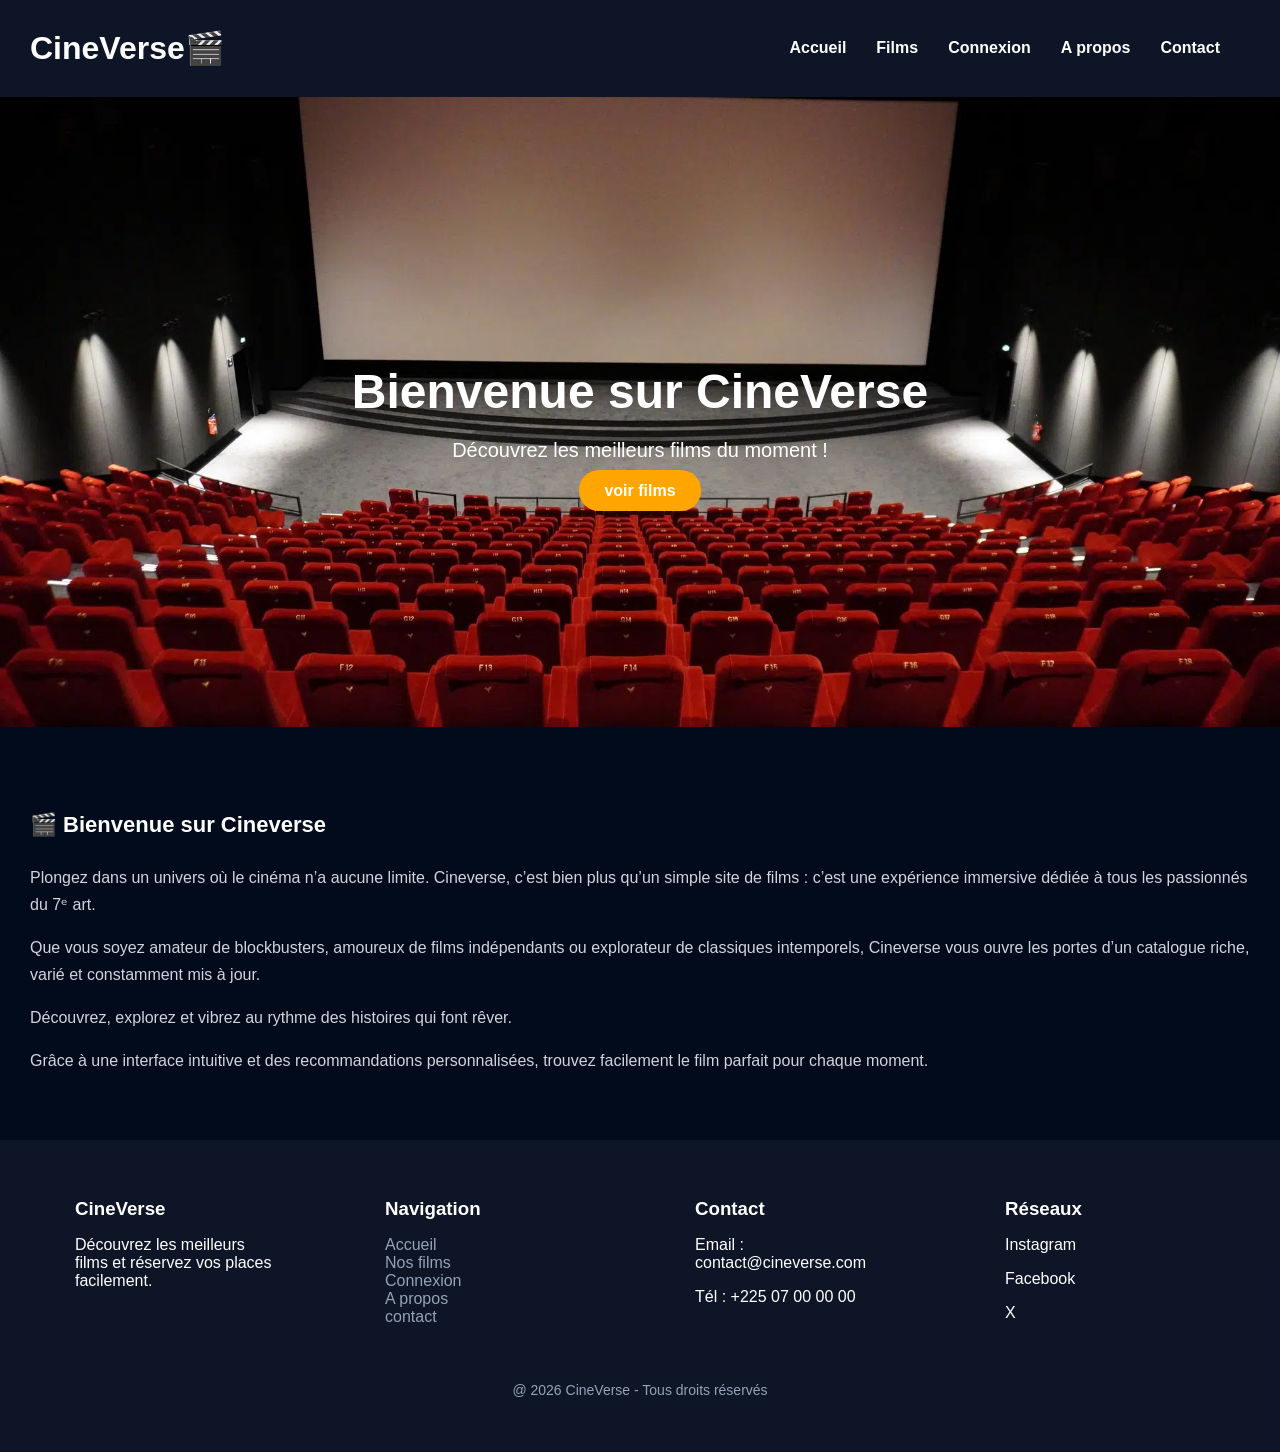
<file: index.html>
<!DOCTYPE html>
<html lang="en">
<head>
    <meta charset="UTF-8">
    <meta name="viewport" content="width=device-width, initial-scale=1.0">
    <title>CineVerse</title>
    <link rel="stylesheet" href="style.css">
</head>
<body>

<header>
    <h1>CineVerse🎬</h1>
    <nav>
        <a href="index.html">Accueil</a>
        <a href="services.html">Films</a>
        <a href="login.html">Connexion</a>
        <a href="apropos.html">A propos</a>
        <a href="contact.html">Contact</a>
    </nav>
</header>

<section class="hero">
    <div class="overlay">
        <h1>Bienvenue sur CineVerse</h1>
        <p>Découvrez les meilleurs films du moment !</p>
        <a href="services.html" class="btn">voir films</a>
    </div>
</section>

 <section class="bienvenue">
            <h4>🎬 Bienvenue sur Cineverse</h4>
            <p>Plongez dans un univers où le cinéma n’a aucune limite. Cineverse, 
               c’est bien plus qu’un simple site de films : c’est une expérience immersive dédiée à tous les passionnés du 7ᵉ art.</p>
            <p>Que vous soyez amateur de blockbusters, amoureux de films indépendants ou explorateur de classiques intemporels,
                 Cineverse vous ouvre les portes d’un catalogue riche, varié et constamment mis à jour.</p>
            <p>Découvrez, explorez et vibrez au rythme des histoires qui font rêver. </p>
             <p> Grâce à une interface intuitive et des recommandations personnalisées, trouvez facilement le film parfait pour chaque moment.</p>
        </section>
<footer>
    <div class="footer-container">
        <div class="footer-section">
            <h3>CineVerse</h3>
            <p>Découvrez les meilleurs films et réservez vos places facilement.</p>
        </div>
        <div class="footer-section">
            <h3>Navigation</h3>
            <ul>
                <li><a href="index.html">Accueil</a></li>
                <li><a href="services.html">Nos films</a></li>
                <li><a href="login.html">Connexion</a></li>
                <li><a href="apropos.html">A propos</a></li>
                <li><a href="contact.html">contact</a></li>
                
            </ul>
        </div>
        <div class="footer-section">
            <h3>Contact</h3>
            <p>Email : contact@cineverse.com</p>
            <p>Tél : +225 07 00 00 00</p>
        </div>

        <div class="footer-section">
            <h3>Réseaux</h3>
            <p>Instagram</p>
            <p>Facebook</p>
            <p>X</p>
        </div>
        
    </div>
    <p class="copyright">@ 2026 CineVerse - Tous droits réservés</p>
</footer>

</body>
</html>
</file>
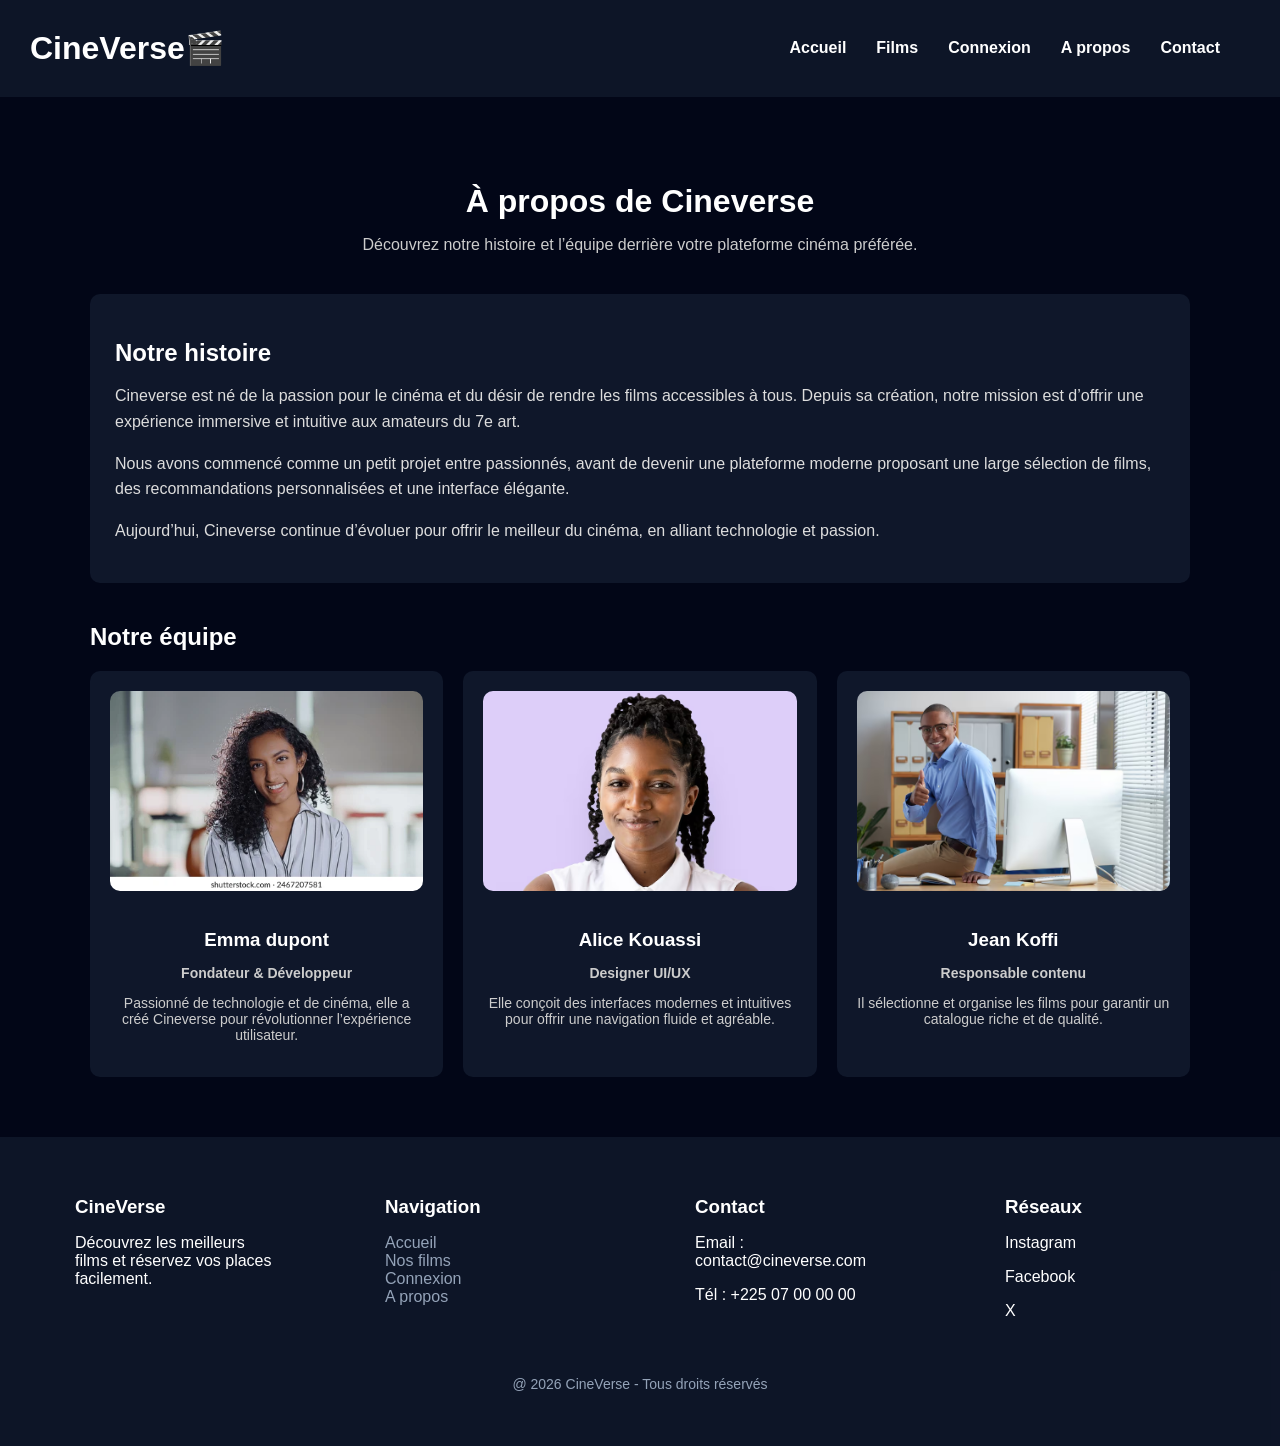
<file: apropos.html>
<!DOCTYPE html>
<html lang="fr">
<head>
    <meta charset="UTF-8">
    <title>À propos - Cineverse</title>
    <link rel="stylesheet" href="style.css">
</head>
<body>
    <header>
    <h1>CineVerse🎬</h1>
    <nav>
        <a href="index.html">Accueil</a>
        <a href="services.html">Films</a>
        <a href="login.html">Connexion</a>
        <a href="apropos.html">A propos</a>
        <a href="contact.html">Contact</a>
    </nav>
</header>

    <section class="apropos">
        <div class="container">

            <h1>À propos de Cineverse</h1>
            <p class="subtitle">Découvrez notre histoire et l’équipe derrière votre plateforme cinéma préférée.</p>

            <div class="histoire">
                <h2>Notre histoire</h2>
                <p>
                    Cineverse est né de la passion pour le cinéma et du désir de rendre les films accessibles à tous.
                    Depuis sa création, notre mission est d’offrir une expérience immersive et intuitive aux amateurs du 7e art.
                </p>

                <p>
                    Nous avons commencé comme un petit projet entre passionnés, avant de devenir une plateforme moderne
                    proposant une large sélection de films, des recommandations personnalisées et une interface élégante.
                </p>

                <p>
                    Aujourd’hui, Cineverse continue d’évoluer pour offrir le meilleur du cinéma, en alliant technologie et passion.
                </p>
            </div>

            <div class="equipe">
                <h2>Notre équipe</h2>

                <div class="team">

                    <div class="membre">
                        <img src="images/photo-profil.webp" alt="">
                        <h3>Emma dupont</h3>
                        <p class="role">Fondateur & Développeur</p>
                        <p>Passionné de technologie et de cinéma, elle a créé Cineverse pour révolutionner l’expérience utilisateur.</p>
                    </div>

                    <div class="membre">
                        <img src="images/photo-alice.avif" alt="">
                        <h3>Alice Kouassi</h3>
                        <p class="role">Designer UI/UX</p>
                        <p>Elle conçoit des interfaces modernes et intuitives pour offrir une navigation fluide et agréable.</p>
                    </div>

                    <div class="membre">
                        <img src="images/jean-equipe.avif" alt="">
                        <h3>Jean Koffi</h3>
                        <p class="role">Responsable contenu</p>
                        <p>Il sélectionne et organise les films pour garantir un catalogue riche et de qualité.</p>
                    </div>

                </div>
            </div>

        </div>
    </section>
    <footer>
    <div class="footer-container">
        <div class="footer-section">
            <h3>CineVerse</h3>
            <p>Découvrez les meilleurs films et réservez vos places facilement.</p>
        </div>
        <div class="footer-section">
            <h3>Navigation</h3>
            <ul>
                <li><a href="index.html">Accueil</a></li>
                <li><a href="services.html">Nos films</a></li>
                <li><a href="login.html">Connexion</a></li>
                <li><a href="apropos.html">A propos</a></li>
                
            </ul>
        </div>
        <div class="footer-section">
            <h3>Contact</h3>
            <p>Email : contact@cineverse.com</p>
            <p>Tél : +225 07 00 00 00</p>
        </div>

        <div class="footer-section">
            <h3>Réseaux</h3>
            <p>Instagram</p>
            <p>Facebook</p>
            <p>X</p>
        </div>
        
    </div>
    <p class="copyright">@ 2026 CineVerse - Tous droits réservés</p>
</footer>

</body>
</html>
</file>
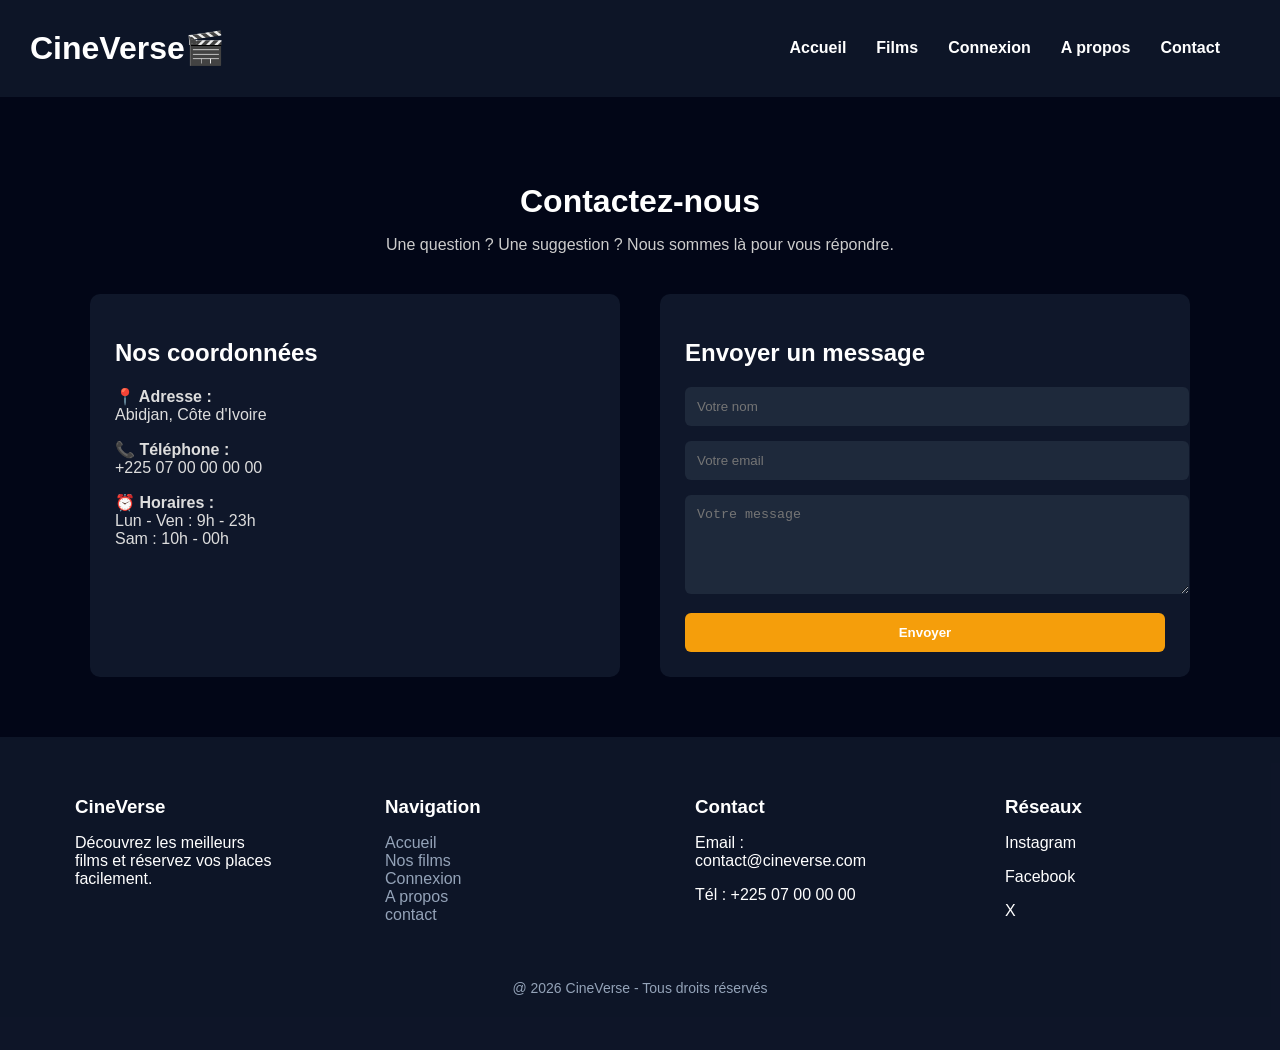
<file: contact.html>
<!DOCTYPE html>
<html lang="fr">
<head>
    <meta charset="UTF-8">
    <title>Contact - Cineverse</title>
    <link rel="stylesheet" href="style.css">
</head>
<body>
    <header>
    <h1>CineVerse🎬</h1>
    <nav>
        <a href="index.html">Accueil</a>
        <a href="services.html">Films</a>
        <a href="login.html">Connexion</a>
        <a href="apropos.html">A propos</a>
        <a href="contact.html">Contact</a>
    </nav>
</header>

    <section class="contact">
        <div class="container">

            <h1>Contactez-nous</h1>
            <p class="subtitle">Une question ? Une suggestion ? Nous sommes là pour vous répondre.</p>

            <div class="contact-content">

                <div class="contact-info">
                    <h2>Nos coordonnées</h2>

                    <p><strong>📍 Adresse :</strong><br>
                    Abidjan, Côte d'Ivoire</p>

                    <p><strong>📞 Téléphone :</strong><br>
                    +225 07 00 00 00 00</p>

                    <p><strong>⏰ Horaires :</strong><br>
                    Lun - Ven : 9h - 23h<br>
                    Sam : 10h - 00h</p>
                </div>

                <div class="contact-form">
                    <h2>Envoyer un message</h2>

                    <form>
                        <input type="text" placeholder="Votre nom" required>
                        <input type="email" placeholder="Votre email" required>
                        <textarea placeholder="Votre message" rows="5" required></textarea>
                        <button type="submit">Envoyer</button>
                    </form>

                </div>

            </div>

        </div>
    </section>
    
<footer>
    <div class="footer-container">
        <div class="footer-section">
            <h3>CineVerse</h3>
            <p>Découvrez les meilleurs films et réservez vos places facilement.</p>
        </div>
        <div class="footer-section">
            <h3>Navigation</h3>
            <ul>
                <li><a href="index.html">Accueil</a></li>
                <li><a href="services.html">Nos films</a></li>
                <li><a href="login.html">Connexion</a></li>
                <li><a href="apropos.html">A propos</a></li>
                <li><a href="contact.html">contact</a></li>
                
            </ul>
        </div>
        <div class="footer-section">
            <h3>Contact</h3>
            <p>Email : contact@cineverse.com</p>
            <p>Tél : +225 07 00 00 00</p>
        </div>

        <div class="footer-section">
            <h3>Réseaux</h3>
            <p>Instagram</p>
            <p>Facebook</p>
            <p>X</p>
        </div>
        
    </div>
    <p class="copyright">@ 2026 CineVerse - Tous droits réservés</p>
</footer>

</body>
</html>
</file>
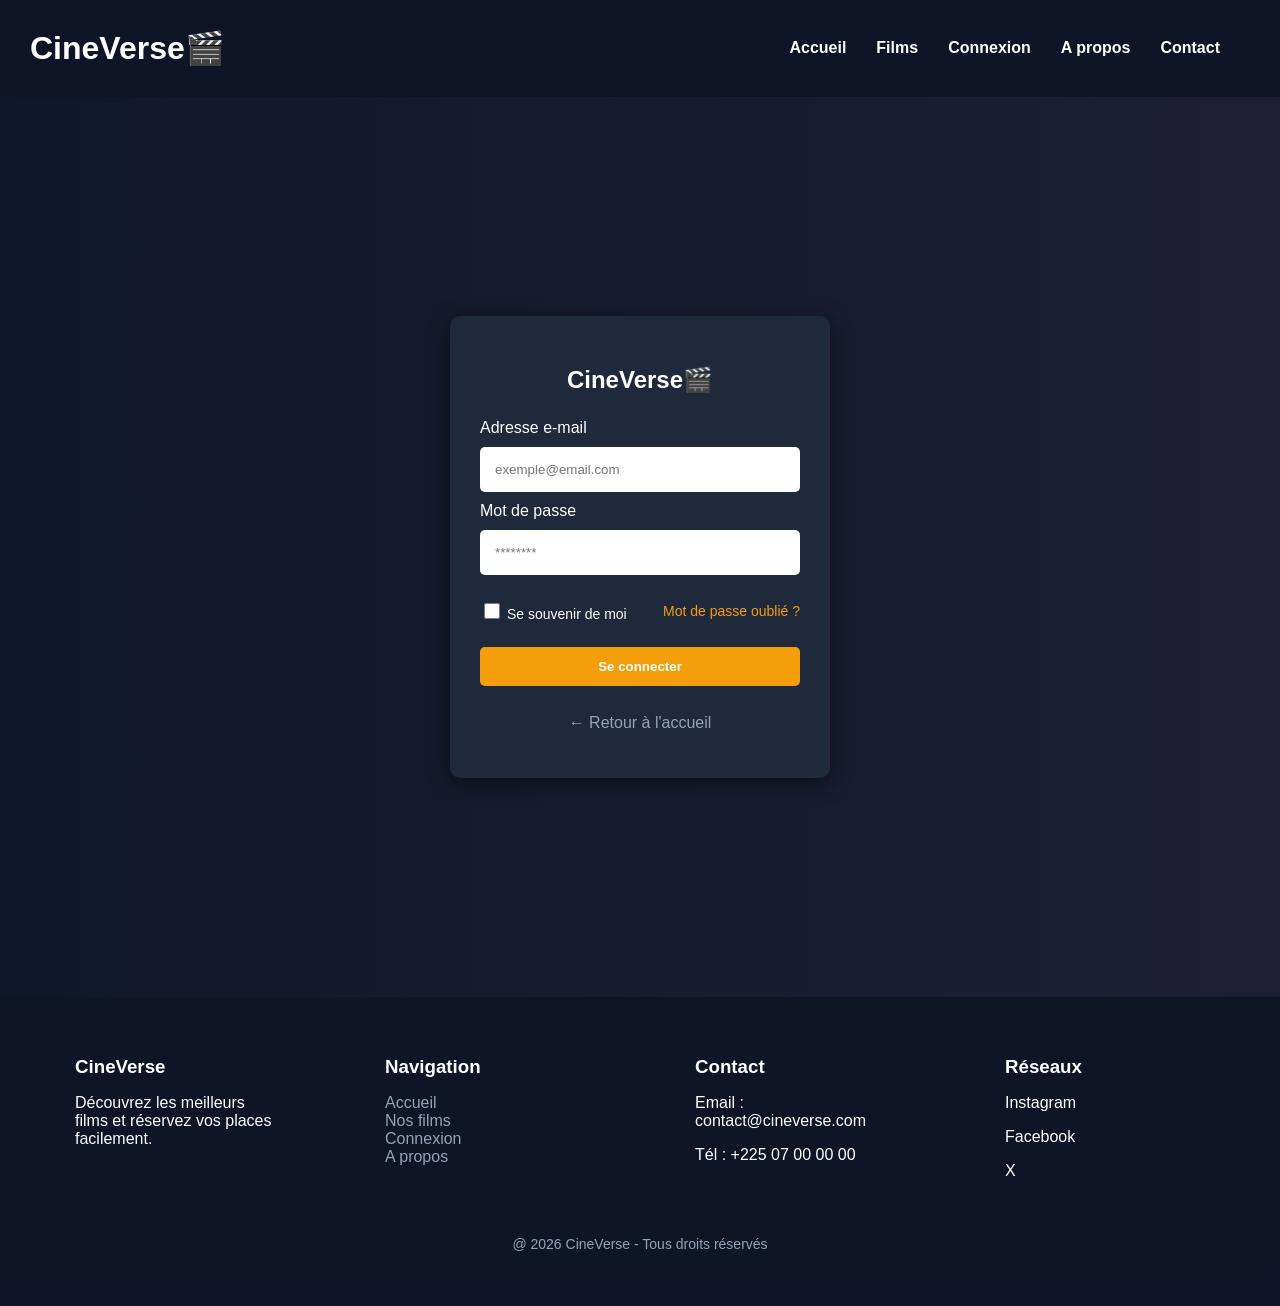
<file: login.html>
<!DOCTYPE html>
<html lang="en">
<head>
    <meta charset="UTF-8">
    <meta name="viewport" content="width=device-width, initial-scale=1.0">
    <title>Se connecter</title>
    <link rel="stylesheet" href="style.css">
</head>
<body>
<header>
    <h1>CineVerse🎬</h1>
    <nav>
        <a href="index.html">Accueil</a>
        <a href="services.html">Films</a>
        <a href="login.html">Connexion</a>
        <a href="apropos.html">A propos</a>
        <a href="contact.html">Contact</a>
    </nav>
</header>
<div class="login-container">
    <form class="login-form">
        <h2> CineVerse🎬</h2>

        <label for="email">Adresse e-mail</label>
        <input type="email" id="email" placeholder="exemple@email.com" required>

        <label for="password">Mot de passe</label>
        <input type="password" id="password" placeholder="********" required minlength="6">

        <div class="options">
            <label><input type="checkbox"> Se souvenir de moi</label>
            <a href="#">Mot de passe oublié ?</a>
        </div>

        <button type="submit">Se connecter</button>

        <p class="back">
            <a href="index.html">← Retour à l'accueil</a>
        </p>
    </form>
</div>
<footer>
    <div class="footer-container">
        <div class="footer-section">
            <h3>CineVerse</h3>
            <p>Découvrez les meilleurs films et réservez vos places facilement.</p>
        </div>
        <div class="footer-section">
            <h3>Navigation</h3>
            <ul>
                <li><a href="index.html">Accueil</a></li>
                <li><a href="services.html">Nos films</a></li>
                <li><a href="login.html">Connexion</a></li>
                <li><a href="apropos.html">A propos</a></li>
                
            </ul>
        </div>
        <div class="footer-section">
            <h3>Contact</h3>
            <p>Email : contact@cineverse.com</p>
            <p>Tél : +225 07 00 00 00</p>
        </div>

        <div class="footer-section">
            <h3>Réseaux</h3>
            <p>Instagram</p>
            <p>Facebook</p>
            <p>X</p>
        </div>
        
    </div>
    <p class="copyright">@ 2026 CineVerse - Tous droits réservés</p>
</footer>

</body>
</html>
</file>
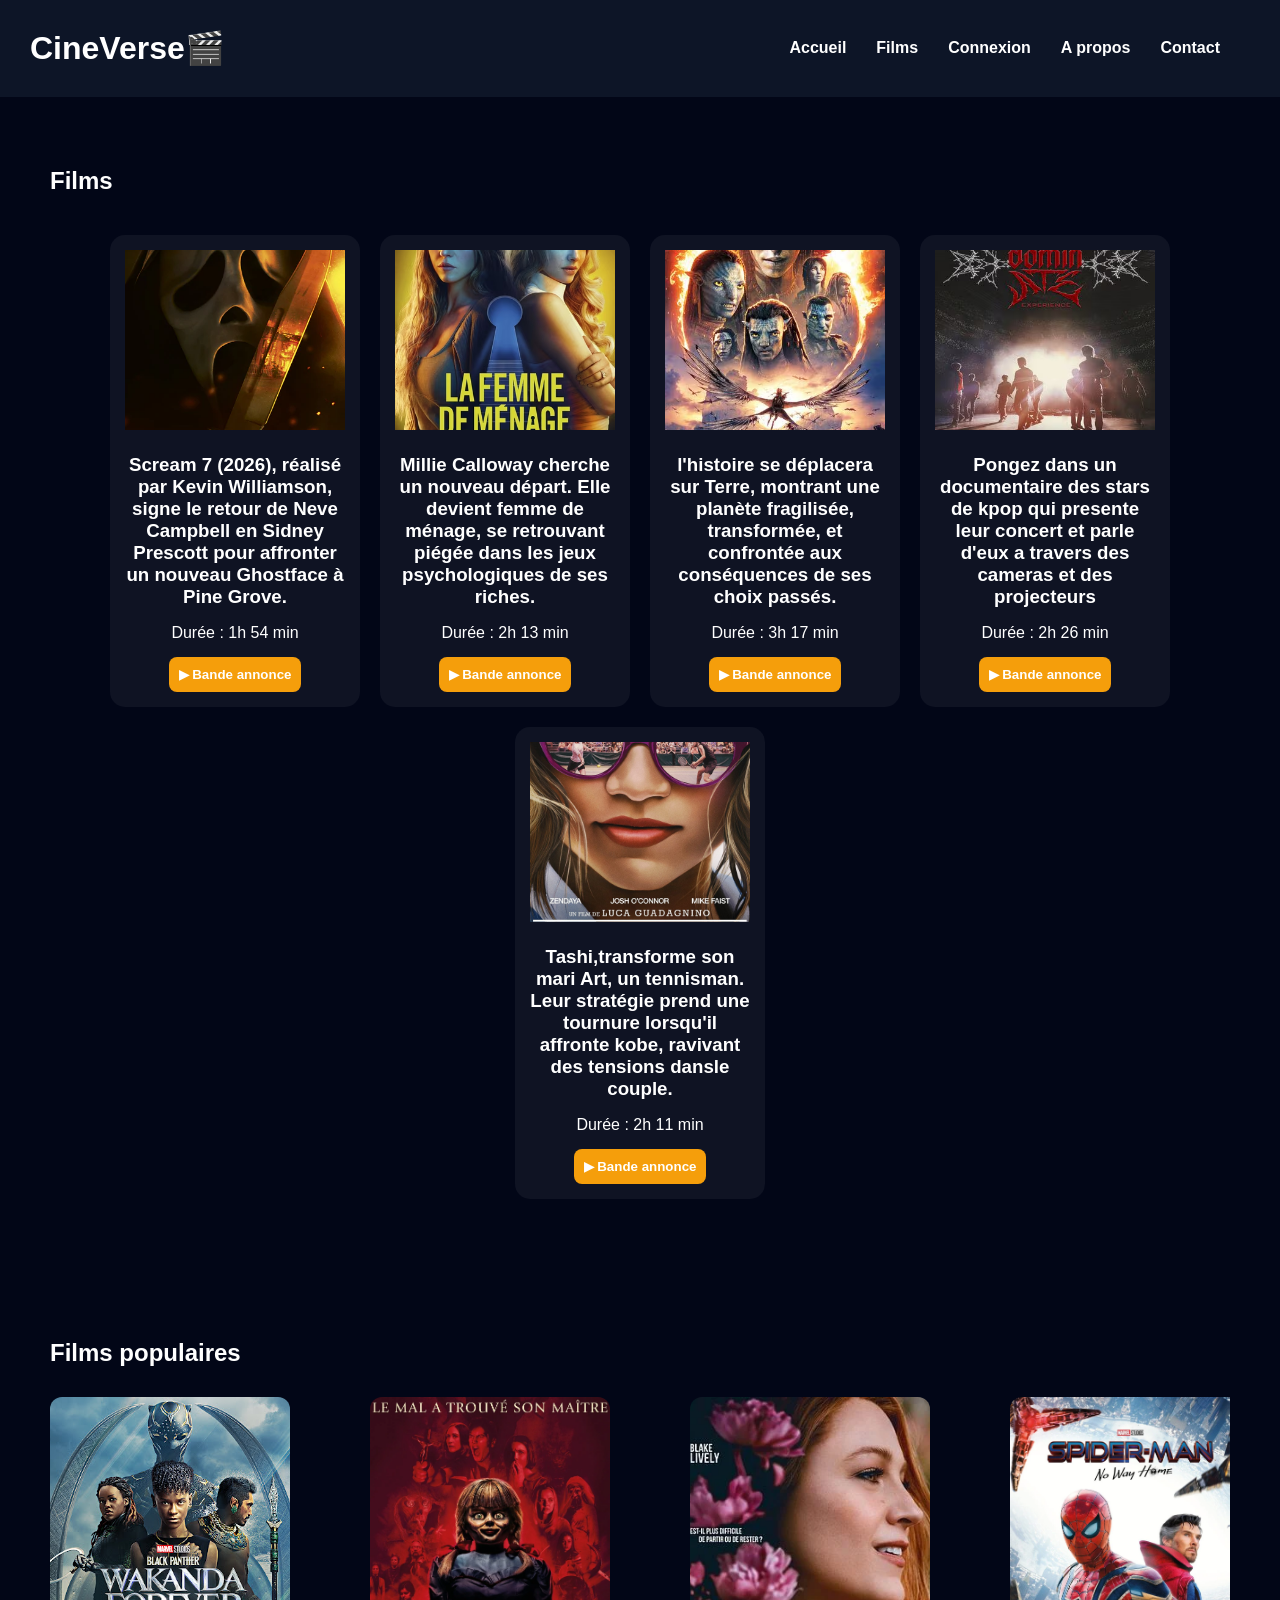
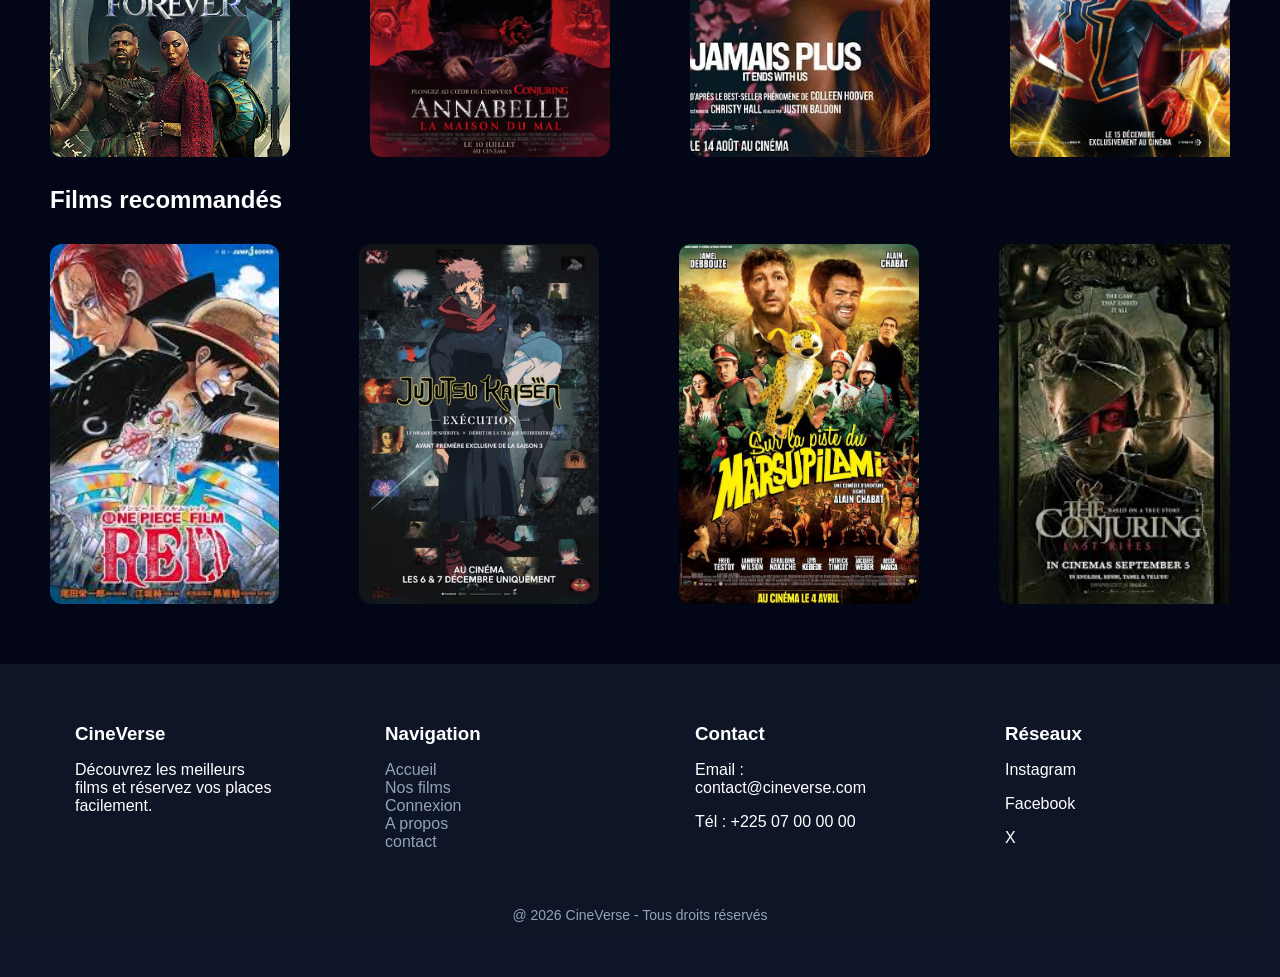
<file: services.html>
<!DOCTYPE html>
<html lang="en">
<head>
    <meta charset="UTF-8">
    <meta name="viewport" content="width=device-width, initial-scale=1.0">
    <title>Cineverse</title>
     <link rel="stylesheet" href="style.css">
</head>
<body>
    <header>
    <h1>CineVerse🎬</h1>
    <nav>
        <a href="index.html">Accueil</a>
        <a href="services.html">Films</a>
        <a href="login.html">Connexion</a>
        <a href="apropos.html">A propos</a>
        <a href="contact.html">Contact</a>
        
    </nav>
</header>
<section class="films">
    <h2>Films</h2>
    <div class="cards-container">
        <div class="card">
            <img src="images/scream-8.webp" alt="Scream 7">
            <h3>Scream 7 (2026), réalisé par Kevin Williamson, signe le retour de Neve Campbell en Sidney Prescott pour affronter un nouveau Ghostface à Pine Grove.</h3>
            <p>Durée : 1h 54 min</p>
            <button>▶ Bande annonce</button>
        </div>

        <div class="card">
            <img src="images/le-femme-de-menage.avif" alt="homemad">
            <h3>Millie Calloway cherche un nouveau départ. Elle devient femme de ménage, se retrouvant piégée dans les jeux psychologiques de ses riches.</h3>
            <p>Durée : 2h 13 min</p>
            <button>▶ Bande annonce</button>
        </div>

        <div class="card">
            <img src="images/avatar-2.avif" alt="Avatar">
            <h3>l'histoire se déplacera sur Terre, montrant une planète fragilisée, transformée, et confrontée aux conséquences de ses choix passés.</h3>
            <p>Durée : 3h 17 min</p>
            <button>▶ Bande annonce</button>
        </div>

        <div class="card">
            <img src="images/dominate.avif" alt="SKZ Dominate">
            <h3>Pongez dans un documentaire des stars de kpop qui presente leur concert et parle d'eux a travers des cameras et  des projecteurs </h3>
            <p>Durée : 2h 26 min</p>
            <button>▶ Bande annonce</button>
        </div>

        <div class="card">
            <img src="images/challenge.jpg" alt="Challengers">
            <h3>Tashi,transforme son mari Art, un tennisman. Leur stratégie prend une tournure  lorsqu'il  affronte kobe, ravivant des tensions dansle couple. </h3>
            <p>Durée : 2h 11 min</p>
            <button>▶ Bande annonce</button>
        </div>
    </div>
</section>

    <section class="top-films">
    <h2>Films populaires</h2>
    <div class="films-row">
        <img src="images/wakanda.jpg" alt="Wakanda">
        <img src="images/annabelle.webp" alt="Anabelle">
        <img src="images/its-end-with-us.webp" alt="Jamais plus">
        <img src="images/no-way-home.webp" alt="Spiderman">
    </div>

    <h2>Films recommandés</h2>
    <div class="films-row">
        <img src="images/one-piece-red.jpg" alt="One Piece">
        <img src="images/jujustu.avif" alt="Jujustu Kaisen">
        <img src="images/marsi.jpg" alt="Marsupilami">
        <img src="images/the-conjuring.jpg" alt="Conjuring">
    </div>
</section>


<footer>
    <div class="footer-container">
        <div class="footer-section">
            <h3>CineVerse</h3>
            <p>Découvrez les meilleurs films et réservez vos places facilement.</p>
        </div>
        <div class="footer-section">
            <h3>Navigation</h3>
            <ul>
                <li><a href="index.html">Accueil</a></li>
                <li><a href="services.html">Nos films</a></li>
                <li><a href="login.html">Connexion</a></li>
                <li><a href="apropos.html">A propos</a></li>
                <li><a href="contact.html">contact</a></li>
                
                
            </ul>
        </div>
        <div class="footer-section">
            <h3>Contact</h3>
            <p>Email : contact@cineverse.com</p>
            <p>Tél : +225 07 00 00 00</p>
        </div>

        <div class="footer-section">
            <h3>Réseaux</h3>
            <p>Instagram</p>
            <p>Facebook</p>
            <p>X</p>
        </div>
        
    </div>
    <p class="copyright">@ 2026 CineVerse - Tous droits réservés</p>
</footer>

</body>
</html>
</file>
<file: style.css>
body {
    font-family: Arial, sans-serif;
    margin: 0;
    background: #020617;
    color: white;
}

a { text-decoration: none; 
    color: inherit; 
     }


 header {
    display: flex;
    justify-content: space-between;
    align-items: center;
    padding: 8px 30px;
    background: rgba(15, 23, 42, 0.9);
    flex-wrap: wrap;
}
 .header h2 { 
    margin: 0; 
    }


nav{
    display: flex;
    justify-content: end;
    padding-right: 30px;   
}

nav a {
    margin-left: 30px;
    font-weight: bold;
    color: white;
    transition: color 0.3s;
}
nav a:hover {
     color: orange; 
     }

@media(max-width:768px){
 .header {
     flex-direction: column;
      align-items: flex-start; 
      }

    nav { 
        display: flex; 
        flex-direction: column; 
        width: 100%; 
        }
    nav a {
         margin: 5px 0; 
         }
}


.hero {
    height: 70vh;
    background: url('images/salle-de-cinema.webp') center/cover no-repeat;
    display: flex;
    justify-content: center;
    align-items: center;
    text-align: center;
}
.hero h1 { 
    font-size: 48px;
     margin-bottom: 15px; 
     }

.hero p { 
    font-size: 20px; 
    margin-bottom: 20px; 
    }

.btn { 
    background: orange; 
    padding: 12px 25px;
     border-radius: 20px; 
     font-weight: bold; 
     color: white; 
     }

.btn:hover { 
    background: darkorange; 
    }

@media(max-width:768px){
    .hero { 
        height: 50vh; 
        }
    .hero h1 { 
        font-size: 32px; 
        }
    .hero p { 
        font-size: 16px; 
        }
    .btn { 
        padding: 10px 20px; 
        font-size: 14px; 
        }
}


.bienvenue {
    background-color: #020b1c;
    color: #ffffff;
    padding: 50px 30px;
    line-height: 1.7;
}

.bienvenue .container {
    max-width: 1100px;
    margin: 0 auto;
}


.bienvenue h4 {
    font-size: 22px;
    margin-bottom: 20px;
    display: flex;
    align-items: center;
    gap: 10px;
}

.bienvenue h4 span {
    font-size: 20px;
}

.bienvenue p {
    font-size: 16px;
    margin-bottom: 15px;
    color: #d1d5db; 
}

@media (max-width: 768px) {
    .bienvenue {
        padding: 30px 15px;
    }

    .bienvenue h2 {
        font-size: 18px;
    }

    .bienvenue p {
        font-size: 14px;
    }
}


.top-films {
  padding: 50px;
}
.films-row {
  display: flex;
  gap: 80px; 
  overflow-x: auto;
  padding: 10px 0;
}
.films-row img {
  width: 240px;   
  height: 360px;  
  object-fit: cover;
  border-radius: 12px;
  transition: 0.3s;
}
.films-row img:hover {
  transform: scale(1.08);
  
}

@media(max-width:768px){
    .films-row img {
         width: 150px; }
}
  

.films {
  padding: 50px;
}
.cards-container {
    display: flex;
    flex-wrap: wrap;
    gap: 20px;
    justify-content: center;
    padding: 20px 10px;
}
.card {
    background: rgba(255,255,255,0.05);
    border-radius: 15px;
    width: 220px;
    padding: 15px;
    text-align: center;
    transition: transform 0.3s ease;
}

.card:hover{
    transform: scale(1.1);
}
.card img { 
    width: 100%; 
    height: 180px; 
    object-fit: cover;
     margin-bottom: 10px; 
     }

.card h3 { 
    margin: 10px 0; 
    }

.card p { 
    margin-bottom: 15px; 
    }

.card button {
    background: #f59e0b;
    border: none;
    padding: 10px;
    border-radius: 8px;
    color: white;
    cursor: pointer;
}
.card button:hover { 
    background: #d97706; 
    }

.card:hover { 
    transform: scale(1.05); 
    }

@media(max-width:768px){
    .card { 
        width: 100%; 
        max-width: 100%; 
        }
    .cards-container { 
        padding: 10px; 
        gap: 15px; 
        }
}
   
/* SECTION */
.contact {
    padding: 60px 20px;
}

/* CONTAINER */
.container {
    max-width: 1100px;
    margin: auto;
}

/* TITRES */
.contact h1 {
    text-align: center;
    font-size: 32px;
    margin-bottom: 10px;
}

.subtitle {
    text-align: center;
    color: #ccc;
    margin-bottom: 40px;
}

/* LAYOUT */
.contact-content {
    display: flex;
    gap: 40px;
    flex-wrap: wrap;
}

/* INFOS */
.contact-info {
    flex: 1;
    background: #0f172a;
    padding: 25px;
    border-radius: 10px;
}

.contact-info h2 {
    margin-bottom: 20px;
}

.contact-info p {
    margin-bottom: 15px;
    color: #ddd;
}

/* FORM */
.contact-form {
    flex: 1;
    background: #0f172a;
    padding: 25px;
    border-radius: 10px;
}

.contact-form h2 {
    margin-bottom: 20px;
}

/* INPUTS */
.contact-form input,
.contact-form textarea {
    width: 100%;
    padding: 12px;
    margin-bottom: 15px;
    border: none;
    border-radius: 6px;
    outline: none;
    background: #1e293b;
    color: white;
}

/* BOUTON */
.contact-form button {
    width: 100%;
    padding: 12px;
    border: none;
    border-radius: 6px;
    background: #f59e0b;
    color: white;
    font-weight: bold;
    cursor: pointer;
    transition: 0.3s;
}

.contact-form button:hover {
    background: #d97706;
}

/* RESPONSIVE */
@media (max-width: 768px) {
    .contact-content {
        flex-direction: column;
    }
}


/* SECTION */
.apropos {
    padding: 60px 20px;
}

/* CONTAINER */
.container {
    max-width: 1100px;
    margin: auto;
}

/* TITRES */
.apropos h1 {
    text-align: center;
    font-size: 32px;
    margin-bottom: 10px;
}

.subtitle {
    text-align: center;
    color: #ccc;
    margin-bottom: 40px;
}

/* HISTOIRE */
.histoire {
    background: #0f172a;
    padding: 25px;
    border-radius: 10px;
    margin-bottom: 40px;
}

.histoire h2 {
    margin-bottom: 15px;
}

.histoire p {
    margin-bottom: 15px;
    color: #ddd;
    line-height: 1.6;
}

/* EQUIPE */
.equipe h2 {
    margin-bottom: 20px;
}

/* GRID TEAM */
.team {
    display: grid;
    grid-template-columns: repeat(3, 1fr);
    gap: 20px;
}

/* MEMBRE */
.membre {
    background: #0f172a;
    padding: 20px;
    border-radius: 10px;
    text-align: center;
    transition: 0.3s;
}

.membre:hover {
    transform: translateY(-5px);
}

/* IMAGE */
.membre img {
    width: 100%;
    height: 200px;
    object-fit: cover;
    border-radius: 10px;
    margin-bottom: 15px;
}

/* NOM */
.membre h3 {
    margin-bottom: 5px;
}

/* ROLE */
.role {
    color: #f59e0b;
    font-weight: bold;
    margin-bottom: 10px;
}

/* TEXTE */
.membre p {
    font-size: 14px;
    color: #ccc;
}

/* RESPONSIVE */
@media (max-width: 768px) {
    .team {
        grid-template-columns: 1fr;
    }
}


/* LOGIN  */
.login-container {
    display: flex;
    justify-content: center;
    align-items: center;
    height: 100vh;
    background: linear-gradient(to right, #0f172a,#1e1f36);
}
.login-form {
    background: #1e293b;
    padding: 30px;
    border-radius: 10px;
    width: 320px;
    display: flex;
    flex-direction: column;
    gap: 10px;
    box-shadow: 0 5px 20px rgba(0, 0, 0, 0.5);
}
.login-form h2{
    text-align: center;
    margin-bottom: 15px;
}
.login-form input { 
    padding: 15px; 
    border: none; 
    border-radius: 5px; 
    outline: none; 
    }

.options { 
    display: flex; 
    justify-content: space-between; 
    align-items: center;
    font-size: 14px; 
    margin: 15px 0; 
    }

.options input[type=checkbox]{
    accent-color: #f59e0b;
    width: 16px;
    height: 16px;
}

.options a{
    color: #f59e0b;
    text-decoration: none;
    font-weight: 500;
}

.options a:hover{
    text-decoration: underline;
}
button{
    background: #f59e0b;
    border: none;
    padding: 12px;
    border-radius: 5px;
    color: white;
    font-weight: bold;
    cursor: pointer;
    transition:0.3s;
}

button:hover{
    background: #d97706;
}

.back{
    text-align: center;
    margin-top: 18px;
}

.back a{
    color: #94a3b8;
    text-decoration: none;
    transition: 0.3s;
}

@media(max-width:768px){
    .login-form { 
        width: 75%; }
}


/*FOOTER */
footer {
    background: rgba(15, 23, 42, 0.9);
    padding: 40px 20px;
}
.footer-container {
     display: flex; 
     justify-content: space-around; 
     flex-wrap: wrap; 
     }

.footer-section { 
    width: 200px; 
    margin-bottom: 20px; 
    }

.footer-section h3 { 
    margin-bottom: 10px; 
    }

.footer-section ul {
list-style: none; 
padding: 0; 
}

.footer-section a { 
    color: #94a3b8; 
    }

.footer-section a:hover { 
    color: #f59e0b; 
    }

footer .copyright { 
    text-align: center;
     margin-top: 20px; 
     font-size: 14px; 
     color: #94a3b8; 
     }

@media(max-width:768px){
    .footer-container { 
        flex-direction: column; 
        align-items: center; 
        text-align: center; }

    .footer-section { 
        width: 100%; 
        margin-bottom: 15px; }
}
</file>
